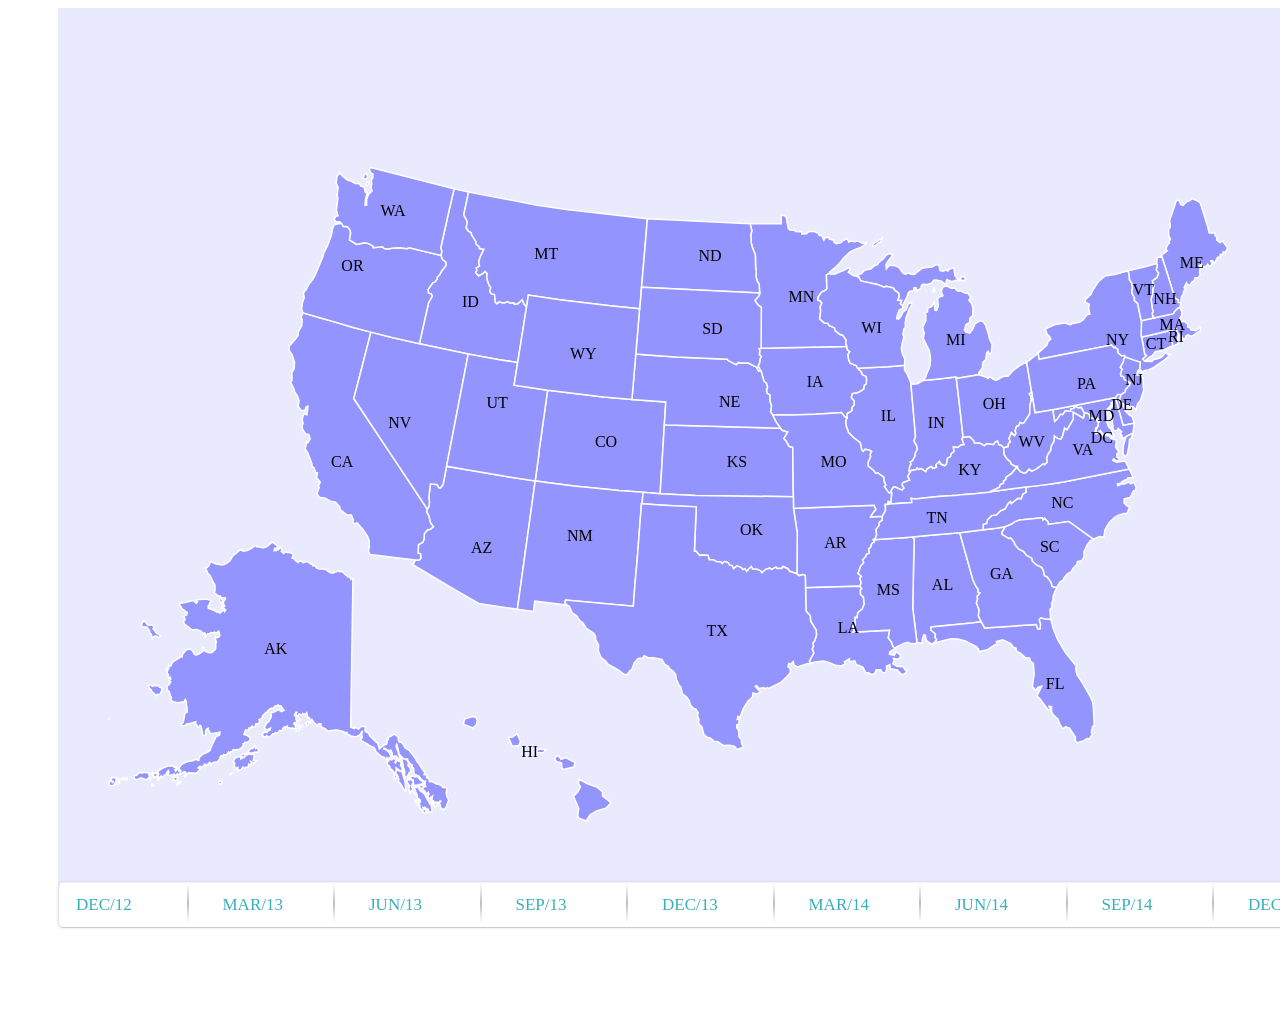
<file: index.html>
<!DOCTYPE html>
<html lang="en">
  <head>
    <meta charset="utf-8">
    <meta name="viewport" content="width=device-width, initial-scale=1.0" />
    <title>d3 Map</title>
    <link rel="stylesheet" href="style.css">
    <script src="https://ajax.googleapis.com/ajax/libs/jquery/1.7.1/jquery.min.js"></script>
    <link href='http://fonts.googleapis.com/css?family=Lato:400,700' rel='stylesheet' type='text/css'> 
    <!-- loading cutomised d3 library -->
    <script type="text/javascript" src="d3folder.js/d3.js"></script>
    
   
  </head>
  <body>
    <div class="container">
      <div id="map"></div>
      
      <ul id="breadcrumbs-one">
        <li><a id="d12">DEC/12</a></li>
        <div class="line"></div>
        <li><a id="m13">MAR/13</a></li>
        <div class="line"></div>
        <li><a id="j13">JUN/13</a></li>
        <div class="line"></div>
        <li><a id="s13">SEP/13</a></li>
        <div class="line"></div>
        <li><a id="d13">DEC/13</a></li>
        <div class="line"></div>
        <li><a id="m14">MAR/14</a></li>
        <div class="line"></div>
        <li><a id="j14">JUN/14</a></li>
        <div class="line"></div>
        <li><a id="s14">SEP/14</a></li>
        <div class="line"></div>
        <li><a id="d14">DEC/14</a></li>
      </ul>

      <!-- <div id="slider"></div> -->
    </div>
    <script>
      var w = 1300;
      var h = 900;

      // Parse the date
      // var parseDate = d3.time.format("%m-%d-%Y").parse;

      //Define map projection to account for 2D
      var projection = d3.geo.albersUsa()
            .translate([w/2, h/2])
            .scale([1300]);

      //Define path generator
      var path = d3.geo.path()
            .projection(projection);

      // var color = d3.scale.quantize()
      //       .range(["rgb(237,248,233)","rgb(186,228,179)","rgb(116,196,118)","rgb(49,163,84)","rgb(0,109,44)"]);
                
      //Create SVG element
      var svg = d3.select("#map")
            .append("svg")
            .attr("width", w)
            .attr("height", h);

      var divs = $("div.tooltips");

      if (divs.length === 0) {
        var div = d3.select("#map")
            .append("div")
            .attr("class", "tooltips")
            .style("opacity", 0);
      } else {
          var div = d3.select("div.tooltips");
      }

      // var legend = $("div.legend");

      // var legend = d3.select('#map')
      //       .append('div')
      //       .attr("class", "legend");

      // var lables = $("div.lables");

      // var lables = d3.select('#map')
      //       .append('div')
      //       .attr("class", "lables");

      var g = svg.append("g");

      //Load in GeoJSON data
      d3.json("us-states.json", function(json) {

        g.append('g')
            .attr("id", "states")
            .selectAll("path")
            .data(json.features)
            .enter()
            .append('g')
            .attr("class","state-path")
            .attr("state", function(d) {
                return d.state;
            });
            
        svg.selectAll(".state-path")
            .append("path")
            .attr("d", path)
            .style("fill", "#9494FF")
            .style("stroke-width", "1.5")
            .style("stroke", "white")
            // .attr("class", "state")
            .on('click', clicked)
            .on('mousemove', mousemove)
            .on('mouseout', mouseout);
             
          
        svg.append("rect")
            .attr("fill", "none")
            .attr("width", w)
            .attr("height", h) 
            .style('stroke', 'none');

        d3.csv("state-centers.csv", function(data) {
            svg.selectAll("circle")
               .data(data)
               .enter()
               .append("circle")
               .attr("cx", function(d) {
                       return projection([d.lon, d.lat])[0];
               })
               .attr("cy", function(d) {
                       return projection([d.lon, d.lat])[1];
               })
               .attr("r", 3)
               .style("fill", "red")
               .style('opacity', 0);
               
            svg.selectAll("text")
               .data(data)
               .enter()
             .append("text") // append text
               .attr("x", function(d) {
                       return projection([d.lon, d.lat])[0];
               })
               .attr("y", function(d) {
                       return projection([d.lon, d.lat])[1];
               })
               .attr("dy", +5) // set y position of bottom of text
              .style('font-family', "Verdana")
              .style("fill", "#00000") // fill the text with the colour black
              .attr("text-anchor", "middle") // set anchor y justification
              .text(function(d) {return d.state;}); // define the text to display

        });

        d3.csv("us-cities.csv", function(data) {
                svg.selectAll("circle")
                   .data(data)
                   .enter()
                   .append("circle")
                   .attr("class", "dec12")
                   .attr("cx", function(d) {
                     return projection([d.lon, d.lat])[0];
                   })
                   .attr("cy", function(d) {
                     return projection([d.lon, d.lat])[1];
                   })
                   .attr("r", 3)
                   .style("fill", "red")
                   .style('opacity', 5);

                d3.select('#d12')
                  .on('click', function(){
                    svg.selectAll('.dec12')
                        .style('opacity', 5);
                  })
        });

        d3.select('#map')
              .on('click', function(){
                svg.selectAll('circle')
                    .style('opacity', 0);
              })

        d3.select('#map')
              .on('mouseout', function(){
                svg.selectAll('circle')
                    .style('opacity', 0);
              })
      });

      function clicked(d){
        d3.select(this).style("fill", "white")

      }

      function mousemove(d){

        var state = $(this).attr("state");
          div.transition().duration(200).style("opacity", 1);
          div.html(d.properties.name + "<br/>" + d.id + "<br/>" +
          "STATE")
                  .style("left", (d3.event.pageX - 150) + "px")
                  .style("top", (d3.event.pageY - 1030) + "px");

        d3.select(this).style("fill", "white");
      }

      function mouseout(d){
        div.transition().duration(500).style("opacity", 0);

        d3.select(this).style('fill', '#9494FF');
      }

    </script>
    


  </body>
</html>
</file>
<file: style.css>
#map{
  margin-left: 50px;
}

/*nav bar*/

ul{
  margin: 0;
  padding: 0;
  list-style: none;
}

.line {
  border : 0;
  height : 40px;
  width : 2px;
  float: left;
  background-image: -webkit-gradient(linear, 0% 0%, 0% 100%, from(#FFFFFF), to(#FFFFFF), color-stop(.5,#BFBFBF));
}

#breadcrumbs-one{
  position:relative;
  /*background: #eee;*/
  border-width: 1px;
  border-style: solid;
  border-color: #f5f5f5 #e5e5e5 #ccc;
  border-radius: 5px;
  box-shadow: 0 0 2px rgba(0,0,0,.2);
  overflow: hidden;
  width: 1300px;
  bottom: 120px;
}

#breadcrumbs-one li{
  float: left;
}

#breadcrumbs-one a{
  padding: .7em 1em .7em 2em;
  float: left;
  text-decoration: none;
  font-family: Verdana;
  color: #39afb9;
  position: relative;
  text-shadow: 0 1px 0 rgba(255,255,255,.5);
  background-color: #fff;
  font-size: 17px;
  width: 93.5px;
}

#breadcrumbs-one li:first-child a{
  padding-left: 1em;
  border-radius: 5px 0 0 5px;
}

#breadcrumbs-one a:hover{
  background-color: #9494FF;
  background-size: 100%;
  color: #fff;
}

#breadcrumbs-one:hover{
  background: none;
}

#breadcrumbs-one a:hover::after{
  border-left-color: #fff;
}

.container {
  width: 1300px;
  height: 900px;
  background-color: #EAEAFF;
  margin-left: 50px;
}

/*.ui-slider-horizontal .ui-slider-handle{
  background: #eee;
  background: url('hover.png') no-repeat !important;
  */
/*}*/

/* tooltip */

div.tooltips {
  position: relative;
  width: 92px;
  height: 84px;
  padding: 0px;
  background: -webkit-linear-gradient(90deg, #92D7E0 5%, #889144 100%);
  background: -moz-linear-gradient(90deg, #92D7E0 5%, #889144 100%);
  background: -ms-linear-gradient(90deg, #92D7E0 5%, #889144 100%);
  background: linear-gradient(180deg, #889144 5%, #92D7E0 100%);
  filter: progid:DXImageTransform.Microsoft.gradient(startColorstr='#889144', endColorstr='#92D7E0');
  border: #92D7E0 solid 3px;
  -webkit-border-radius: 68px;
  -moz-border-radius: 68px;
  border-radius: 68px;
  -webkit-box-shadow: 2px 2px 10px 0px #616161;
  -moz-box-shadow: 2px 2px 10px 0px #616161;
  box-shadow: 2px 2px 10px 0px #616161;
  text-align: center;
  color: #fff;
  font-family: Verdana;
  font-size: 17px;
  line-height: 25px;
}

div.tooltips:after {
  content: "";
  position: absolute;
  bottom: -19px;
  left: 39px;
  border-style: solid;
  border-width: 19px 7px 0;
  border-color: #92D7E0 transparent;
  display: block;
  width: 0;
  z-index: 1;
}

div.tooltips:before {
  content: "";
  position: absolute;
  top: 87px;
  left: 37px;
  border-style: solid;
  border-width: 21px 9px 0;
  border-color: #92D7E0 transparent;
  display: block;
  width: 0;
  z-index: 0;
}

/*legend */

div.legend {
  width: 500px;
  height: 70px;
  background: url('legend.png') no-repeat;
  background-size: 80%;
  position: absolute;
  float: right;
  bottom: 215px;
  left: 690px;
}

/*div.lables {
  width: 1300px;
  height: 800px;
  position: absolute;
  background: url('mapLables.png') no-repeat;
  bottom: 200px;
}*/

/*.state-names {
  margin-left: 50px;
  margin-bottom: 50px !im;
}*/
</file>
